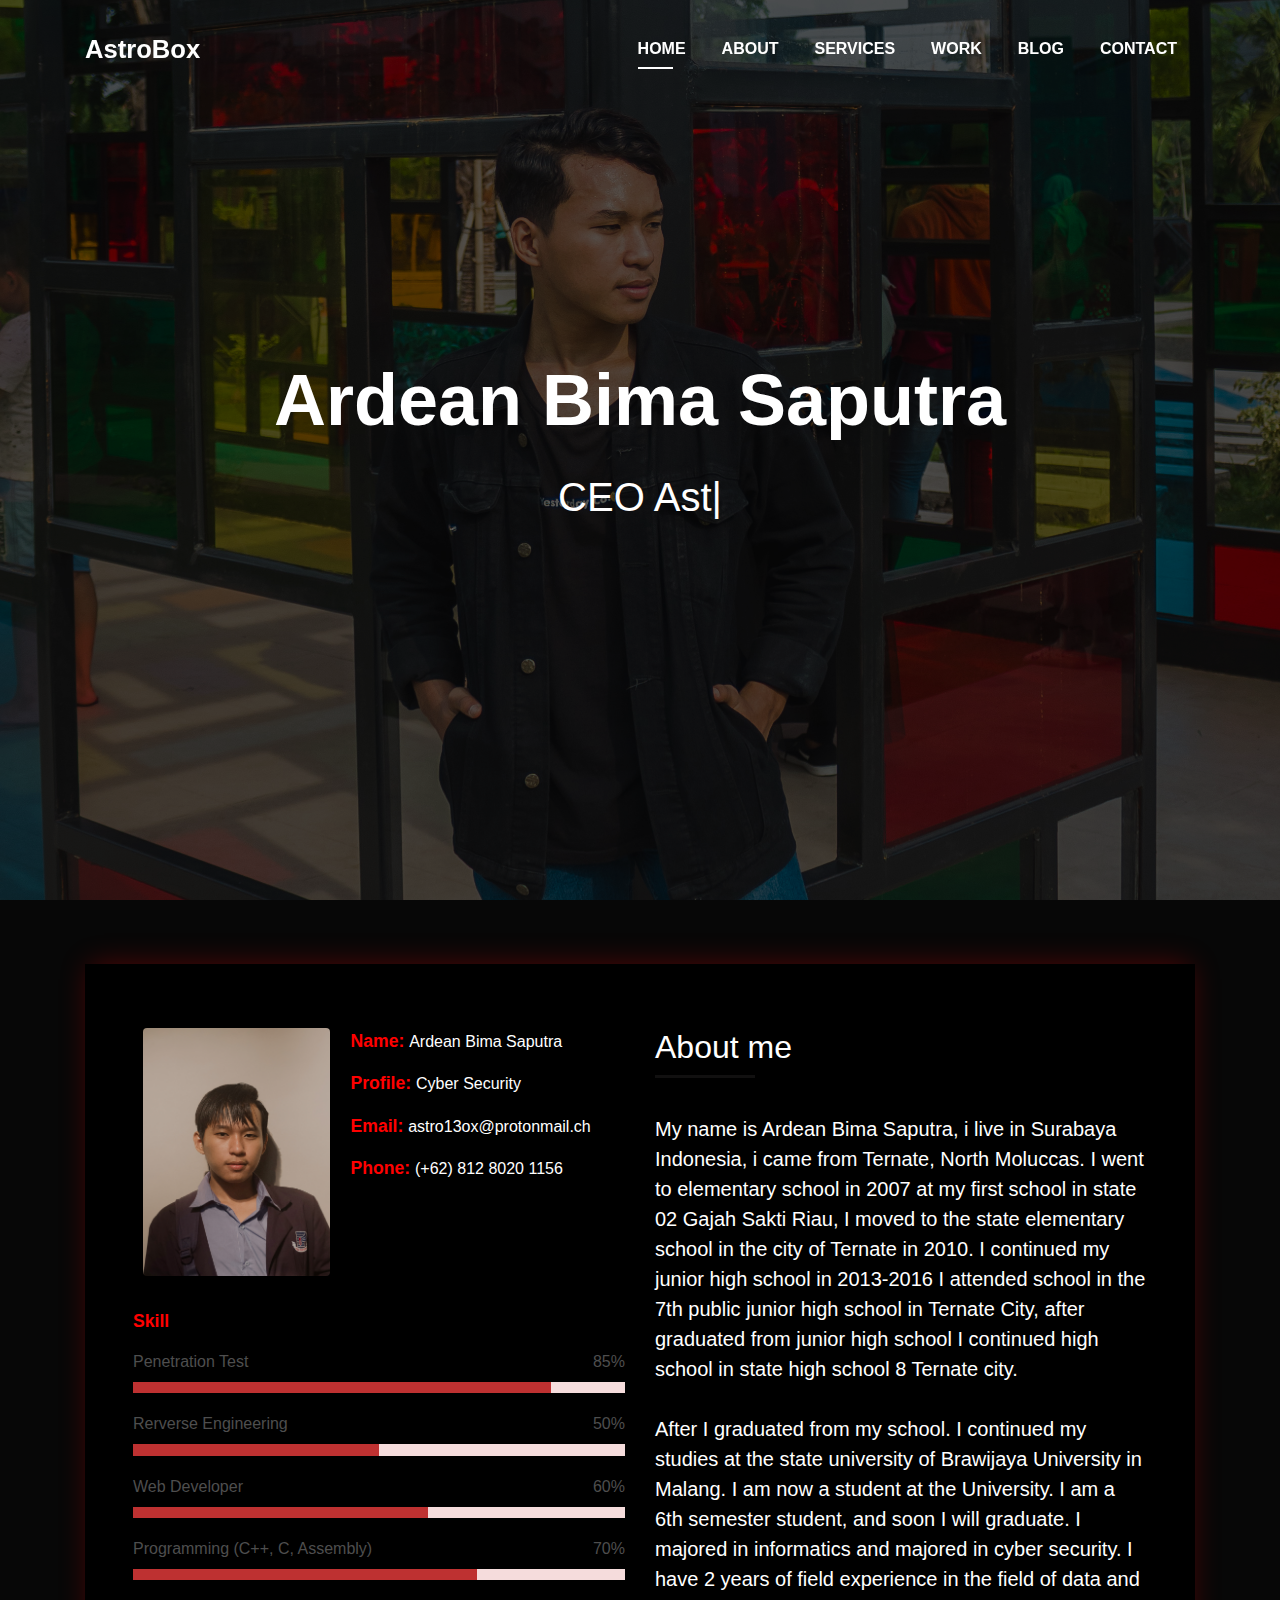
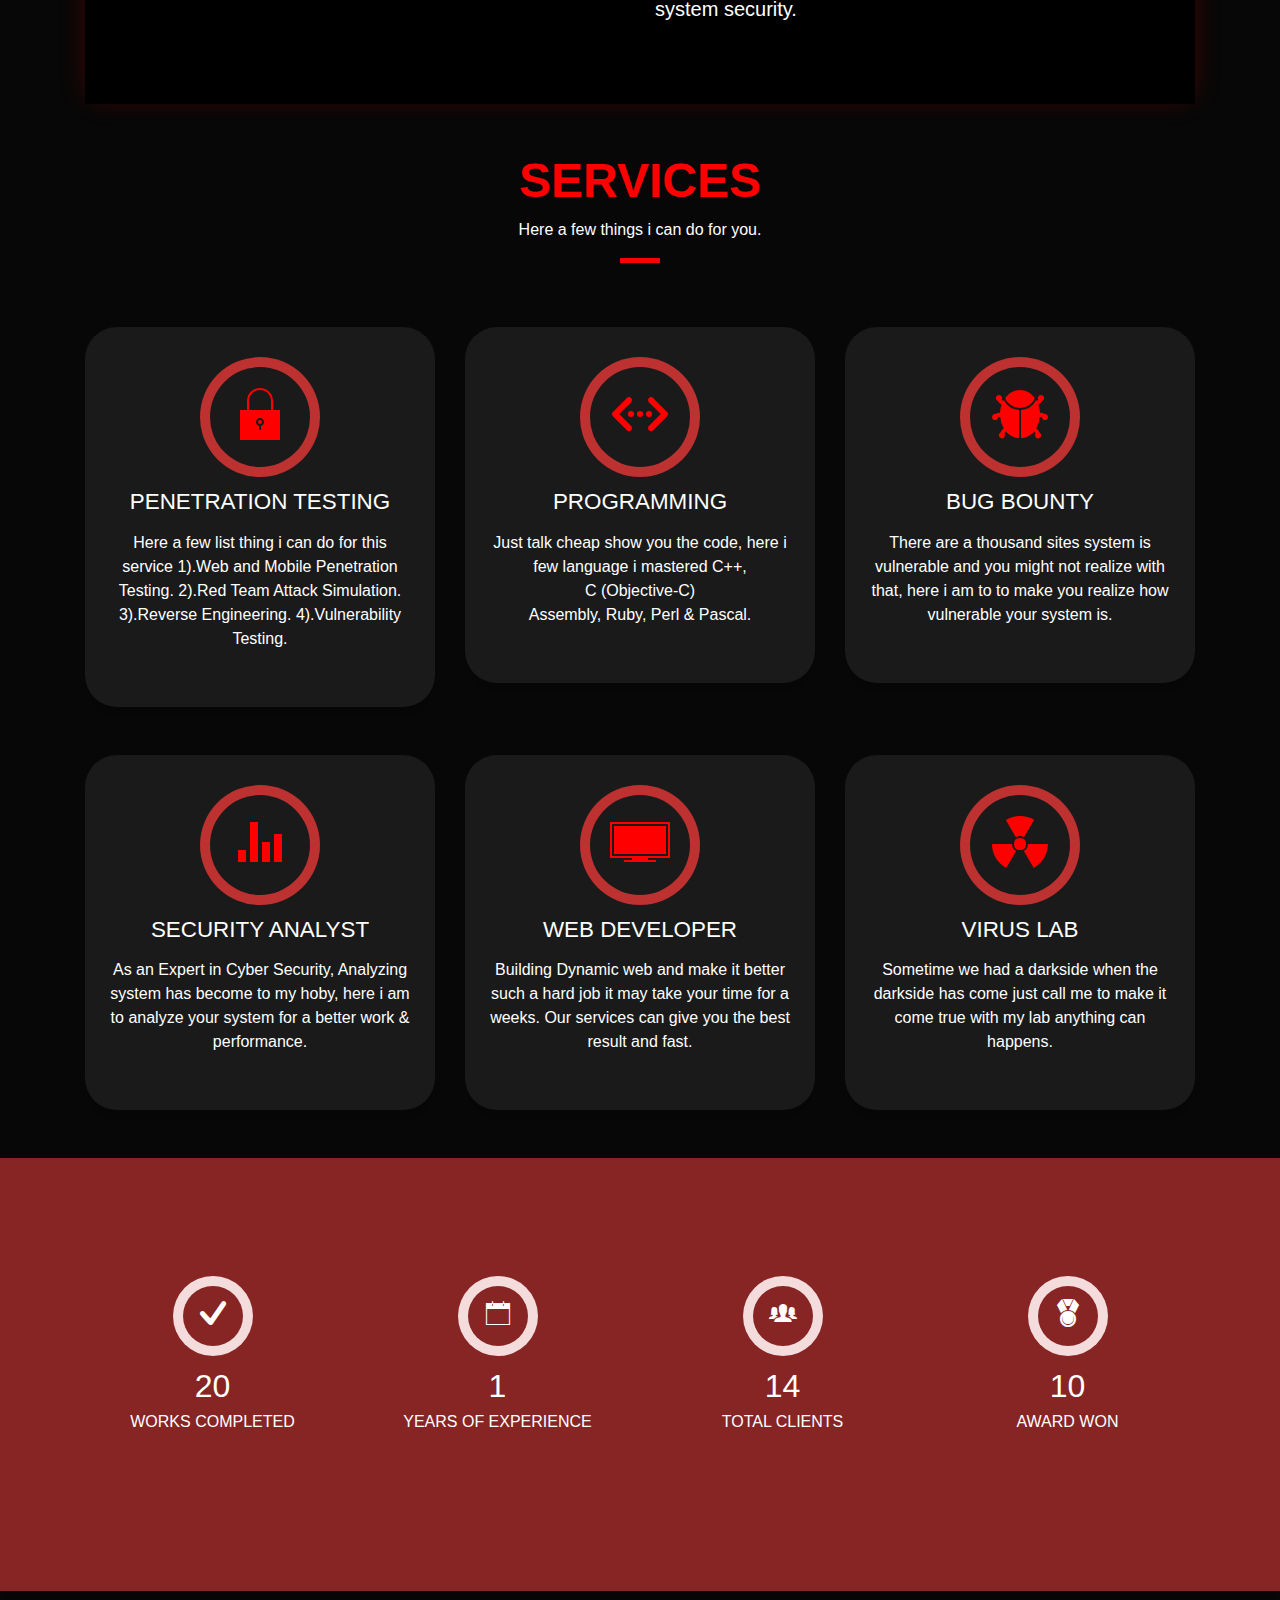
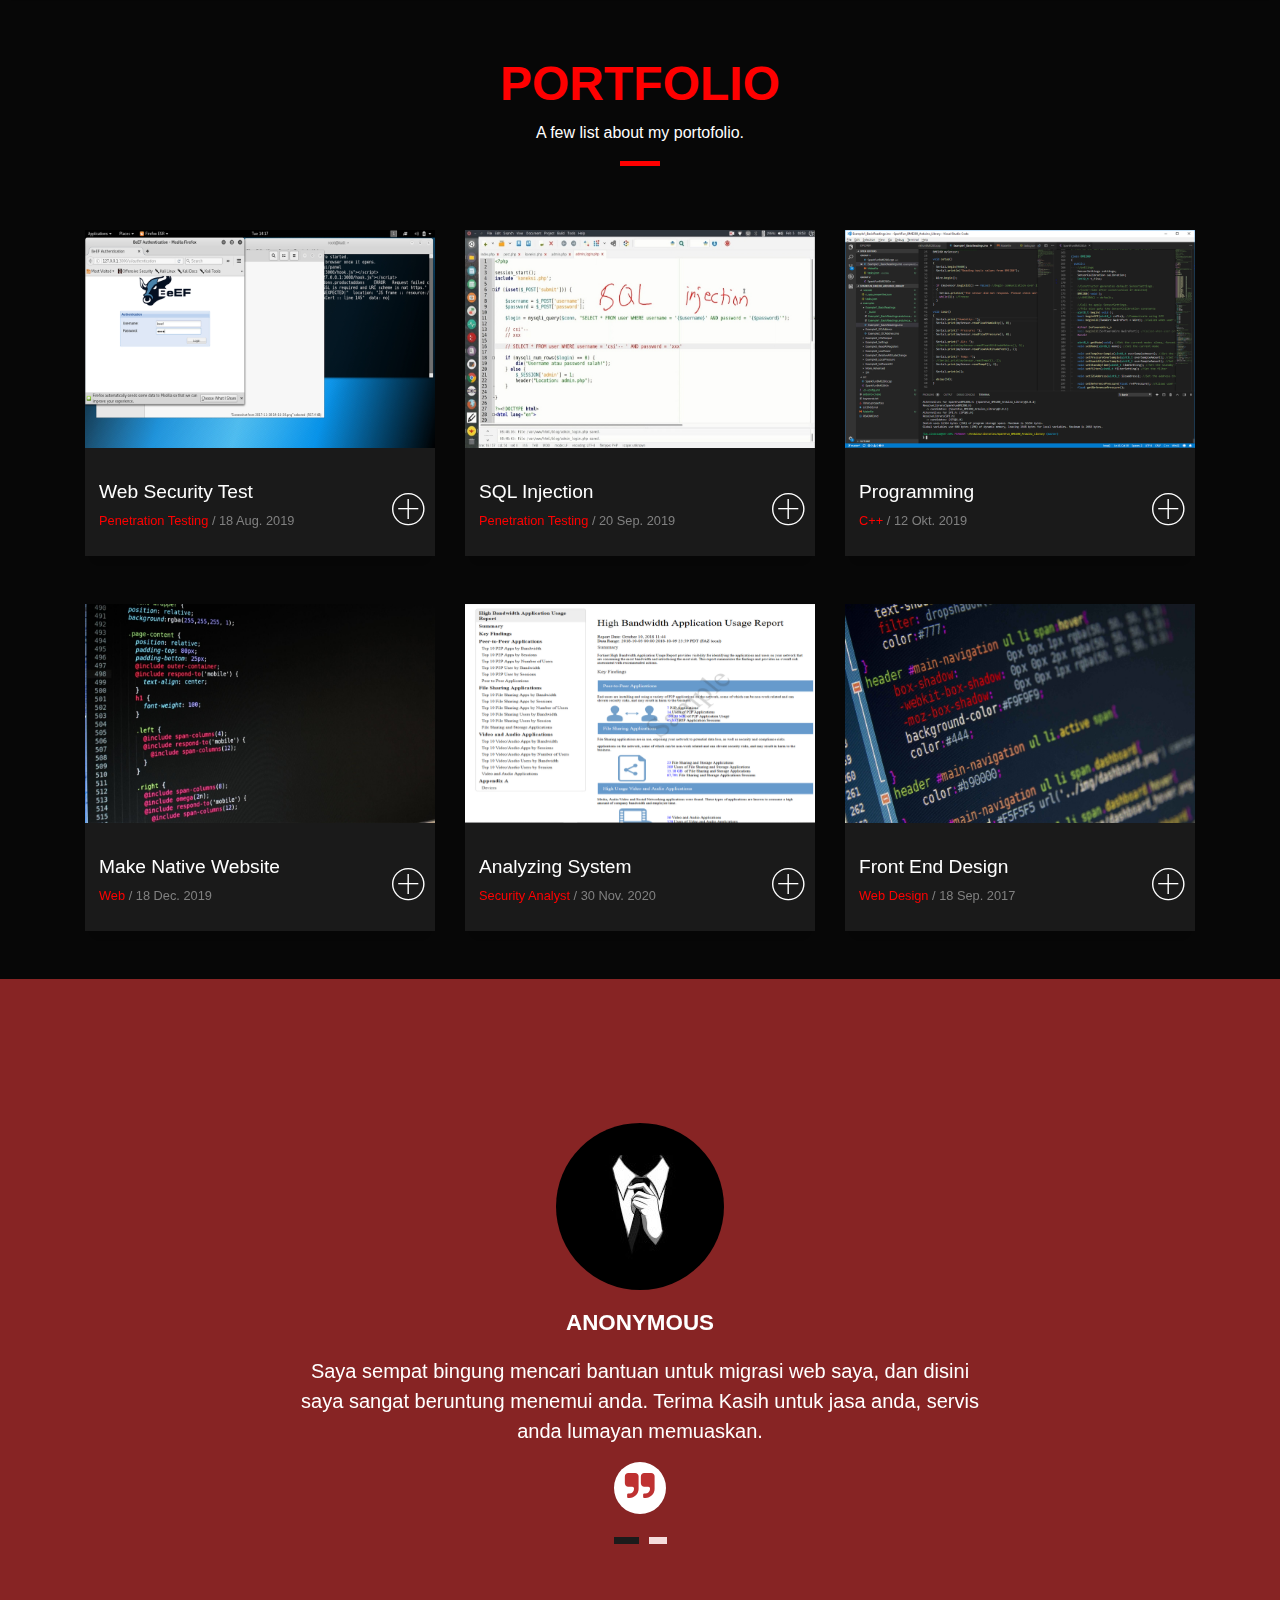
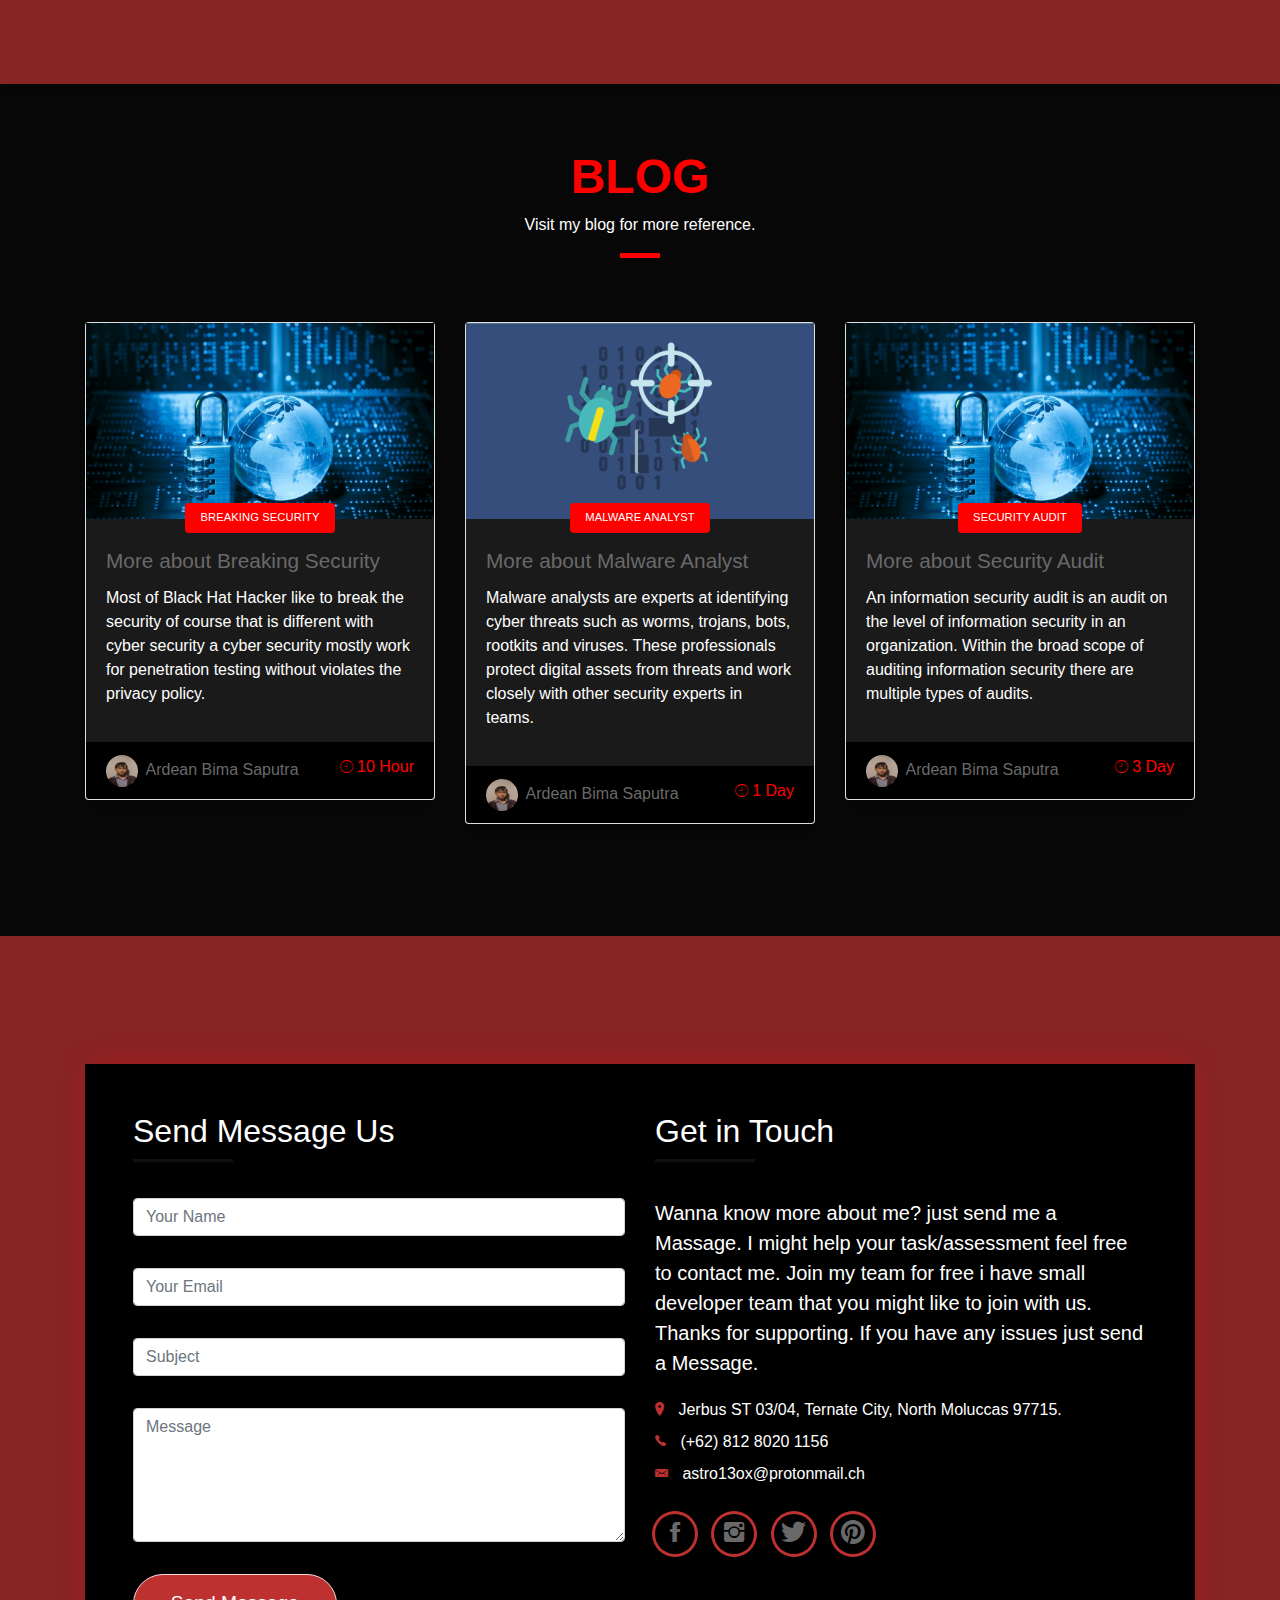
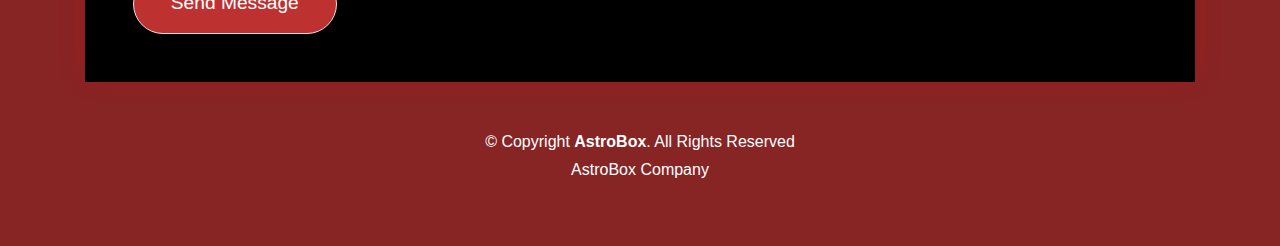
<file: portofolio/index.html>
<!--
THIS TEMPLATE MADE BY ARDEAN BIMA SAPUTRA (BIMBOX)

ATTENTION DON'T FORGET TO SUBSCRIBE MY YOUTUBE CHANNEL : BIMBOX_IT

https://www.youtube.com/channel/UC1Hu0kEfFYR1075s6WPr91w?view_as=subscriber

HAVE A QUESTION? JUST CALL ME YOU HAVE MY NUMBER ON THIS TEMPLATE -->
<!DOCTYPE html>
<html lang="en">
<head>
  <meta charset="utf-8">
  <title>About Ardean</title>
  <meta content="width=device-width, initial-scale=1.0" name="viewport">
  <meta content="" name="keywords">
  <meta content="" name="description">

  <!-- Untuk menampilkan ikon -->
  <link href="img/abs.ico" rel="icon">
  <link href="img/abs.ico" rel="apple-touch-icon">

  <!-- Bootstrap CSS File -->
  <link href="lib/bootstrap/css/bootstrap.min.css" rel="stylesheet">

  <!-- Libraries CSS Files -->
  <link href="lib/font-awesome/css/font-awesome.min.css" rel="stylesheet">
  <link href="lib/animate/animate.min.css" rel="stylesheet">
  <link href="lib/ionicons/css/ionicons.min.css" rel="stylesheet">
  <link href="lib/owlcarousel/assets/owl.carousel.min.css" rel="stylesheet">
  <link href="lib/lightbox/css/lightbox.min.css" rel="stylesheet">

  <!-- Main Stylesheet File -->
  <link href="css/style.css" rel="stylesheet">
</head>

<body id="page-top">

  <!--/ Navigasi Star-atas /-->
  <nav class="navbar navbar-b navbar-trans navbar-expand-md fixed-top" id="mainNav">
    <div class="container">
      <a class="navbar-brand js-scroll" href="#page-top">AstroBox</a>
      <button class="navbar-toggler collapsed" type="button" data-toggle="collapse" data-target="#navbarDefault"
        aria-controls="navbarDefault" aria-expanded="false" aria-label="Toggle navigation">
        <span></span>
        <span></span>
        <span></span>
      </button>
      <div class="navbar-collapse collapse justify-content-end" id="navbarDefault">
        <ul class="navbar-nav">
          <li class="nav-item">
            <a class="nav-link js-scroll active" href="#home">Home</a>
          </li>
          <li class="nav-item">
            <a class="nav-link js-scroll" href="#about">About</a>
          </li>
          <li class="nav-item">
            <a class="nav-link js-scroll" href="#service">Services</a>
          </li>
          <li class="nav-item">
            <a class="nav-link js-scroll" href="#work">Work</a>
          </li>
          <li class="nav-item">
            <a class="nav-link js-scroll" href="#blog">Blog</a>
          </li>
          <li class="nav-item">
            <a class="nav-link js-scroll" href="#contact">Contact</a>
          </li>
        </ul>
      </div>
    </div>
  </nav>
  <!--/ Akhir Panel-Navigasi /-->

  <!--/ Intro Star /-->
  <div id="home" class="intro route bg-image" style="background-image: url(img/bima.jpg)">
    <div class="overlay-itro"></div>
    <div class="intro-content display-table">
      <div class="table-cell">
        <div class="container">
          <h1 class="intro-title mb-4">Ardean Bima Saputra</h1>
          <p class="intro-subtitle"><span class="text-slider-items">CEO AstroBox,Cyber Security,Malware Analyst,Internet Security,IT Technician</span><strong class="text-slider"></strong></p>
        </div>
      </div>
    </div>
  </div>
  <!--/ Akhir Intro /-->

  <section id="about" class="about-mf sect-pt4 route">
    <div class="container">
      <div class="row">
        <div class="col-sm-12">
          <div class="box-shadow-full">
            <div class="row">
              <div class="col-md-6">
                <div class="row">
                  <div class="col-sm-6 col-md-5">
                    <div class="about-img">
                      <img src="img/profil.jpg" class="img-fluid rounded b-shadow-a" alt="">
                    </div>
                  </div>
                  <div class="col-sm-6 col-md-7">
                    <div class="about-info">
                      <p><span class="title-s">Name: </span> <span>Ardean Bima Saputra</span></p>
                      <p><span class="title-s">Profile: </span> <span>Cyber Security</span></p>
                      <p><span class="title-s">Email: </span> <span>astro13ox@protonmail.ch</span></p>
                      <p><span class="title-s">Phone: </span> <span>(+62) 812 8020 1156</span></p>
                    </div>
                  </div>
                </div>
                <div class="skill-mf">
                  <p class="title-s">Skill</p>
                  <span>Penetration Test</span> <span class="pull-right">85%</span>
                  <div class="progress">
                    <div class="progress-bar" role="progressbar" style="width: 85%;" aria-valuenow="85" aria-valuemin="0"
                      aria-valuemax="100"></div>
                  </div>
                  <span>Rerverse Engineering</span> <span class="pull-right">50%</span>
                  <div class="progress">
                    <div class="progress-bar" role="progressbar" style="width: 50%" aria-valuenow="50" aria-valuemin="0"
                      aria-valuemax="100"></div>
                  </div>
                  <span>Web Developer</span> <span class="pull-right">60%</span>
                  <div class="progress">
                    <div class="progress-bar" role="progressbar" style="width: 60%" aria-valuenow="60" aria-valuemin="0"
                      aria-valuemax="100"></div>
                  </div>
                  <span>Programming (C++, C, Assembly)</span> <span class="pull-right">70%</span>
                  <div class="progress">
                    <div class="progress-bar" role="progressbar" style="width: 70%" aria-valuenow="70" aria-valuemin="0"
                      aria-valuemax="100"></div>
                  </div>
                </div>
              </div>
              <div class="col-md-6">
                <div class="about-me pt-4 pt-md-0">
                  <div class="title-box-2">
                    <h5 class="title-left">
                      About me
                    </h5>
                  </div>
                  <p class="lead">
                    My name is Ardean Bima Saputra, i live in Surabaya Indonesia, i came from Ternate, North Moluccas. I went to elementary school in 2007 at my first school in state 02 Gajah Sakti Riau, I moved to the state elementary school in the city of Ternate in 2010. I continued my junior high school in 2013-2016 I attended school in the 7th public junior high school in Ternate City, after graduated from junior high school I continued high school in state high school 8 Ternate city. <br> <br>

                    After I graduated from my school. I continued my studies at the state university of Brawijaya University in Malang. I am now a student at the University. I am a 6th semester student, and soon I will graduate. I majored in informatics and majored in cyber security. I have 2 years of field experience in the field of data and system security. 
                  </p>
                </div>
              </div>
            </div>
          </div>
        </div>
      </div>
    </div>
  </section>

  <!--/ Servis /-->
  <section id="service" class="services-mf route">
    <div class="container">
      <div class="row">
        <div class="col-sm-12">
          <div class="title-box text-center">
            <h3 class="title-a">
              Services
            </h3>
            <p class="subtitle-a">
              Here a few things i can do for you.
            </p>
            <div class="line-mf"></div>
          </div>
        </div>
      </div>
      <div class="row">
        <div class="col-md-4">
          <div class="service-box">
            <div class="service-ico">
              <span class="ico-circle"><i class="ion-ios-locked"></i></span>
            </div>
            <div class="service-content">
              <h2 class="s-title">Penetration Testing</h2>
              <p class="s-description text-center">
                Here a few list thing i can do for this service 1).Web and Mobile Penetration Testing. 2).Red Team Attack Simulation. 3).Reverse Engineering. 4).Vulnerability Testing.
              </p>
            </div>
          </div>
        </div>
        <div class="col-md-4">
          <div class="service-box">
            <div class="service-ico">
              <span class="ico-circle"><i class="ion-code-working"></i></span>
            </div>
            <div class="service-content">
              <h2 class="s-title">Programming </h2>
              <p class="s-description text-center">
                Just talk cheap show you the code, here i few language i mastered C++, <br>
                 C (Objective-C)<br>
                 Assembly, Ruby, Perl & Pascal. 
              </p>
            </div>
          </div>
        </div>
        <div class="col-md-4">
          <div class="service-box">
            <div class="service-ico">
              <span class="ico-circle"><i class="ion-bug"></i></span>
            </div>
            <div class="service-content">
              <h2 class="s-title">Bug Bounty</h2>
              <p class="s-description text-center">
               There are a thousand sites system is vulnerable and you might not realize with that, here i am to to make you realize how vulnerable your system is. 
              </p>
            </div>
          </div>
        </div>
        <div class="col-md-4">
          <div class="service-box">
            <div class="service-ico">
              <span class="ico-circle"><i class="ion-stats-bars"></i></span>
            </div>
            <div class="service-content">
              <h2 class="s-title">Security Analyst</h2>
              <p class="s-description text-center">
              As an Expert in Cyber Security, Analyzing system has become to my hoby, here i am to analyze your system for a better work & performance. 
              </p>
            </div>
          </div>
        </div>
        <div class="col-md-4">
          <div class="service-box">
            <div class="service-ico">
              <span class="ico-circle"><i class="ion-ios-monitor"></i></span>
            </div>
            <div class="service-content">
              <h2 class="s-title">Web Developer</h2>
              <p class="s-description text-center">
               Building Dynamic web and make it better such a hard job it may take your time for a weeks. Our services can give you the best result and fast.
              </p>
            </div>
          </div>
        </div>
        <div class="col-md-4">
          <div class="service-box">
            <div class="service-ico">
              <span class="ico-circle"><i class="ion-nuclear"></i></span>
            </div>
            <div class="service-content">
              <h2 class="s-title">Virus Lab</h2>
              <p class="s-description text-center">
                Sometime we had a darkside when the darkside has come just call me to make it come true with my lab anything can happens.
              </p>
            </div>
          </div>
        </div>
      </div>
    </div>
  </section>
  <!--/ Servis Akhir /-->

  <div class="section-counter paralax-mf bg-image" style="background-image: url(img/cyber.jpg)">
    <div class="overlay-mf"></div>
    <div class="container">
      <div class="row">
        <div class="col-sm-3 col-lg-3">
          <div class="counter-box">
            <div class="counter-ico">
              <span class="ico-circle"><i class="ion-checkmark-round"></i></span>
            </div>
            <div class="counter-num">
              <p class="counter">20</p>
              <span class="counter-text">WORKS COMPLETED</span>
            </div>
          </div>
        </div>
        <div class="col-sm-3 col-lg-3">
          <div class="counter-box pt-4 pt-md-0">
            <div class="counter-ico">
              <span class="ico-circle"><i class="ion-ios-calendar-outline"></i></span>
            </div>
            <div class="counter-num">
              <p class="counter">1</p>
              <span class="counter-text">YEARS OF EXPERIENCE</span>
            </div>
          </div>
        </div>
        <div class="col-sm-3 col-lg-3">
          <div class="counter-box pt-4 pt-md-0">
            <div class="counter-ico">
              <span class="ico-circle"><i class="ion-ios-people"></i></span>
            </div>
            <div class="counter-num">
              <p class="counter">14</p>
              <span class="counter-text">TOTAL CLIENTS</span>
            </div>
          </div>
        </div>
        <div class="col-sm-3 col-lg-3">
          <div class="counter-box pt-4 pt-md-0">
            <div class="counter-ico">
              <span class="ico-circle"><i class="ion-ribbon-a"></i></span>
            </div>
            <div class="counter-num">
              <p class="counter">10</p>
              <span class="counter-text">AWARD WON</span>
            </div>
          </div>
        </div>
      </div>
    </div>
  </div>

  <!--/ Portfolio /-->
  <section id="work" class="portfolio-mf sect-pt4 route">
    <div class="container">
      <div class="row">
        <div class="col-sm-12">
          <div class="title-box text-center">
            <h3 class="title-a">
              Portfolio
            </h3>
            <p class="subtitle-a">
             A few list about my portofolio.
            </p>
            <div class="line-mf"></div>
          </div>
        </div>
      </div>
      <div class="row">
        <div class="col-md-4">
          <div class="work-box">
            <a href="img/pentesting.jpg" data-lightbox="gallery-mf">
              <div class="work-img">
                <img src="img/pentesting.jpg" alt="" class="img-fluid">
              </div>
              <div class="work-content">
                <div class="row">
                  <div class="col-sm-8">
                    <h2 class="w-title">Web Security Test</h2>
                    <div class="w-more">
                      <span class="w-ctegory">Penetration Testing</span> / <span class="w-date">18 Aug. 2019</span>
                    </div>
                  </div>
                  <div class="col-sm-4">
                    <div class="w-like">
                      <span class="ion-ios-plus-outline"></span>
                    </div>
                  </div>
                </div>
              </div>
            </a>
          </div>
        </div>
        <div class="col-md-4">
          <div class="work-box">
            <a href="img/pentesting2.jpg" data-lightbox="gallery-mf">
              <div class="work-img">
                <img src="img/pentesting2.jpg" alt="" class="img-fluid">
              </div>
              <div class="work-content">
                <div class="row">
                  <div class="col-sm-8">
                    <h2 class="w-title">SQL Injection</h2>
                    <div class="w-more">
                      <span class="w-ctegory">Penetration Testing</span> / <span class="w-date">20 Sep. 2019</span>
                    </div>
                  </div>
                  <div class="col-sm-4">
                    <div class="w-like">
                      <span class="ion-ios-plus-outline"></span>
                    </div>
                  </div>
                </div>
              </div>
            </a>
          </div>
        </div>
        <div class="col-md-4">
          <div class="work-box">
            <a href="img/cpp.jpg" data-lightbox="gallery-mf">
              <div class="work-img">
                <img src="img/cpp.jpg" alt="" class="img-fluid">
              </div>
              <div class="work-content">
                <div class="row">
                  <div class="col-sm-8">
                    <h2 class="w-title">Programming</h2>
                    <div class="w-more">
                      <span class="w-ctegory">C++</span> / <span class="w-date">12 Okt. 2019</span>
                    </div>
                  </div>
                  <div class="col-sm-4">
                    <div class="w-like">
                      <span class="ion-ios-plus-outline"></span>
                    </div>
                  </div>
                </div>
              </div>
            </a>
          </div>
        </div>
        <div class="col-md-4">
          <div class="work-box">
            <a href="img/web.jpg" data-lightbox="gallery-mf">
              <div class="work-img">
                <img src="img/web.jpg" alt="" class="img-fluid">
              </div>
              <div class="work-content">
                <div class="row">
                  <div class="col-sm-8">
                    <h2 class="w-title">Make Native Website</h2>
                    <div class="w-more">
                      <span class="w-ctegory">Web</span> / <span class="w-date">18 Dec. 2019</span>
                    </div>
                  </div>
                  <div class="col-sm-4">
                    <div class="w-like">
                      <span class="ion-ios-plus-outline"></span>
                    </div>
                  </div>
                </div>
              </div>
            </a>
          </div>
        </div>
        <div class="col-md-4">
          <div class="work-box">
            <a href="img/analyst.jpg" data-lightbox="gallery-mf">
              <div class="work-img">
                <img src="img/analyst.jpg" alt="" class="img-fluid">
              </div>
              <div class="work-content">
                <div class="row">
                  <div class="col-sm-8">
                    <h2 class="w-title">Analyzing System</h2>
                    <div class="w-more">
                      <span class="w-ctegory">Security Analyst</span> / <span class="w-date">30 Nov. 2020</span>
                    </div>
                  </div>
                  <div class="col-sm-4">
                    <div class="w-like">
                      <span class="ion-ios-plus-outline"></span>
                    </div>
                  </div>
                </div>
              </div>
            </a>
          </div>
        </div>
        <div class="col-md-4">
          <div class="work-box">
            <a href="img/design.jpg" data-lightbox="gallery-mf">
              <div class="work-img">
                <img src="img/design.jpg" alt="" class="img-fluid">
              </div>
              <div class="work-content">
                <div class="row">
                  <div class="col-sm-8">
                    <h2 class="w-title">Front End Design</h2>
                    <div class="w-more">
                      <span class="w-ctegory">Web Design</span> / <span class="w-date">18 Sep. 2017</span>
                    </div>
                  </div>
                  <div class="col-sm-4">
                    <div class="w-like">
                      <span class="ion-ios-plus-outline"></span>
                    </div>
                  </div>
                </div>
              </div>
            </a>
          </div>
        </div>
        
      </div>
    </div>
  </section>
  <!--/ Akhir Portfolio  /-->

  <!--/  Testimonials  /-->
  <div class="testimonials paralax-mf bg-image" style="background-image: url(img/testi.jpg)">
    <div class="overlay-mf"></div>
    <div class="container">
      <div class="row">
        <div class="col-md-12">
          <div id="testimonial-mf" class="owl-carousel owl-theme">
            <div class="testimonial-box">
              <div class="author-test">
                <img src="img/anonymous.jpg" alt="" class="rounded-circle b-shadow-a">
                <span class="author">Anonymous</span>
              </div>
              <div class="content-test">
                <p class="description lead">
                  Saya sempat bingung mencari bantuan untuk migrasi web saya, dan disini saya sangat beruntung menemui anda. Terima Kasih untuk jasa anda, servis anda lumayan memuaskan. 
                </p>
                <span class="comit"><i class="fa fa-quote-right"></i></span>
              </div>
            </div>
            <div class="testimonial-box">
              <div class="author-test">
                <img src="img/anonymous.jpg" alt="" class="rounded-circle b-shadow-a">
                <span class="author">Anonymous</span>
              </div>
              <div class="content-test">
                <p class="description lead">
                  Servis yang cukup memuaskan. Anda sangat menguasai bindang anda dengan saya yg masih awam anda dapat mementori saya dengan baik. Terima Kasih atas jasanya... 
                </p>
                <span class="comit"><i class="fa fa-quote-right"></i></span>
              </div>
            </div>
          </div>
        </div>
      </div>
    </div>
  </div>
 <!-- / Akhir Testimoni / -->


  <!--/ Blog /-->
  <section id="blog" class="blog-mf sect-pt4 route">
    <div class="container">
      <div class="row">
        <div class="col-sm-12">
          <div class="title-box text-center">
            <h3 class="title-a">
              Blog
            </h3>
            <p class="subtitle-a">
              Visit my blog for more reference.
            </p>
            <div class="line-mf"></div>
          </div>
        </div>
      </div>
      <div class="row">
        <div class="col-md-4">
          <div class="card card-blog">
            <div class="card-img">
              <a href="blog.html"><img src="img/security.jpg" alt="" class="img-fluid"></a>
            </div>
            <div class="card-body">
              <div class="card-category-box">
                <div class="card-category">
                  <h6 class="category">Breaking Security</h6>
                </div>
              </div>
              <h3 class="card-title"><a href="blog.html">More about Breaking Security</a></h3>
              <p class="card-description">
                Most of Black Hat Hacker like to break the security of course that is different with cyber security a cyber security mostly work for penetration testing without violates the privacy policy. 
              </p>
            </div>
            <div class="card-footer">
              <div class="post-author">
                <a href="#">
                  <img src="img/profil.jpg" alt="" class="avatar rounded-circle">
                  <span class="author">Ardean Bima Saputra</span>
                </a>
              </div>
              <div class="post-date">
                <span class="ion-ios-clock-outline"></span> 10 Hour
              </div>
            </div>
          </div>
        </div>
        <div class="col-md-4">
          <div class="card card-blog">
            <div class="card-img">
              <a href="blog.html"><img src="img/malware.jpg" alt="" class="img-fluid"></a>
            </div>
            <div class="card-body">
              <div class="card-category-box">
                <div class="card-category">
                  <h6 class="category">Malware Analyst</h6>
                </div>
              </div>
              <h3 class="card-title"><a href="blog-single.html">More about Malware Analyst</a></h3>
              <p class="card-description">
                Malware analysts are experts at identifying cyber threats such as worms, trojans, bots, rootkits and viruses. These professionals protect digital assets from threats and work closely with other security experts in teams. 
              </p>
            </div>
            <div class="card-footer">
              <div class="post-author">
                <a href="#">
                  <img src="img/profil.jpg" alt="" class="avatar rounded-circle">
                  <span class="author">Ardean Bima Saputra</span>
                </a>
              </div>
              <div class="post-date">
                <span class="ion-ios-clock-outline"></span> 1 Day
              </div>
            </div>
          </div>
        </div>
        <div class="col-md-4">
          <div class="card card-blog">
            <div class="card-img">
              <a href="blog.html"><img src="img/audit.jpg" alt="" class="img-fluid"></a>
            </div>
            <div class="card-body">
              <div class="card-category-box">
                <div class="card-category">
                  <h6 class="category">Security Audit</h6>
                </div>
              </div>
              <h3 class="card-title"><a href="blog.html">More about Security Audit</a></h3>
              <p class="card-description">
                An information security audit is an audit on the level of information security in an organization. Within the broad scope of auditing information security there are multiple types of audits.
              </p>
            </div>
            <div class="card-footer">
              <div class="post-author">
                <a href="#">
                  <img src="img/profil.jpg" alt="" class="avatar rounded-circle">
                  <span class="author">Ardean Bima Saputra</span>
                </a>
              </div>
              <div class="post-date">
                <span class="ion-ios-clock-outline"></span> 3 Day
              </div>
            </div>
          </div>
        </div>
      </div>
    </div>
  </section>
  <!--/ Akhir Blog  /-->

  <!--/ Kontak-Footer /-->
  <section class="paralax-mf footer-paralax bg-image sect-mt4 route" style="background-image: url(img/footer.jpg)">
    <div class="overlay-mf"></div>
    <div class="container">
      <div class="row">
        <div class="col-sm-12">
          <div class="contact-mf">
            <div id="contact" class="box-shadow-full">
              <div class="row">
                <div class="col-md-6">
                  <div class="title-box-2">
                    <h5 class="title-left">
                      Send Message Us
                    </h5>
                  </div>
                  <div>
                      <form action="" method="post" role="form" class="contactForm">
                      <div id="sendmessage">Your message has been sent. Thank you!</div>
                      <div id="errormessage"></div>
                      <div class="row">
                        <div class="col-md-12 mb-3">
                          <div class="form-group">
                            <input type="text" name="name" class="form-control" id="name" placeholder="Your Name" data-rule="minlen:4" data-msg="Please enter at least 4 chars" />
                            <div class="validation"></div>
                          </div>
                        </div>
                        <div class="col-md-12 mb-3">
                          <div class="form-group">
                            <input type="email" class="form-control" name="email" id="email" placeholder="Your Email" data-rule="email" data-msg="Please enter a valid email" />
                            <div class="validation"></div>
                          </div>
                        </div>
                        <div class="col-md-12 mb-3">
                            <div class="form-group">
                              <input type="text" class="form-control" name="subject" id="subject" placeholder="Subject" data-rule="minlen:4" data-msg="Please enter at least 8 chars of subject" />
                              <div class="validation"></div>
                            </div>
                        </div>
                        <div class="col-md-12 mb-3">
                          <div class="form-group">
                            <textarea class="form-control" name="message" rows="5" data-rule="required" data-msg="Please write something for us" placeholder="Message"></textarea>
                            <div class="validation"></div>
                          </div>
                        </div>
                        <div class="col-md-12">
                          <button type="submit" class="button button-a button-big button-rouded">Send Message</button>
                        </div>
                      </div>
                    </form>
                  </div>
                </div>
                <div class="col-md-6">
                  <div class="title-box-2 pt-4 pt-md-0">
                    <h5 class="title-left">
                      Get in Touch
                    </h5>
                  </div>
                  <div class="more-info">
                    <p class="lead">
                      Wanna know more about me? just send me a Massage. I might help your task/assessment feel free to contact me. Join my team for free i have small developer team that you might like to join with us. Thanks for supporting. If you have any issues just send a Message.  
                    </p>
                    <ul class="list-ico">
                      <li><span class="ion-ios-location"></span> Jerbus ST 03/04, Ternate City, North Moluccas 97715.</li>
                      <li><span class="ion-ios-telephone"></span> (+62) 812 8020 1156</li>
                      <li><span class="ion-email"></span> astro13ox@protonmail.ch</li>
                    </ul>
                  </div>
                  <div class="socials">
                    <ul>
                      <li><a href=""><span class="ico-circle"><i class="ion-social-facebook"></i></span></a></li>
                      <li><a href=""><span class="ico-circle"><i class="ion-social-instagram"></i></span></a></li>
                      <li><a href=""><span class="ico-circle"><i class="ion-social-twitter"></i></span></a></li>
                      <li><a href=""><span class="ico-circle"><i class="ion-social-pinterest"></i></span></a></li>
                    </ul>
                  </div>
                </div>
              </div>
            </div>
          </div>
        </div>
      </div>
    </div>
    <footer>
      <div class="container">
        <div class="row">
          <div class="col-sm-12">
            <div class="copyright-box">
              <p class="copyright">&copy; Copyright <strong>AstroBox</strong>. All Rights Reserved</p>
              <div class="credits">
               AstroBox Company
              </div>
            </div>
          </div>
        </div>
      </div>
    </footer>
  </section>
  <!-- Akhir Footer Kontak -->

  <a href="#" class="back-to-top"><i class="fa fa-chevron-up"></i></a>
  <div id="preloader"></div>

  <script src="lib/jquery/jquery.min.js"></script>
  <script src="lib/jquery/jquery-migrate.min.js"></script>
  <script src="lib/popper/popper.min.js"></script>
  <script src="lib/bootstrap/js/bootstrap.min.js"></script>
  <script src="lib/easing/easing.min.js"></script>
  <script src="lib/counterup/jquery.waypoints.min.js"></script>
  <script src="lib/counterup/jquery.counterup.js"></script>
  <script src="lib/owlcarousel/owl.carousel.min.js"></script>
  <script src="lib/lightbox/js/lightbox.min.js"></script>
  <script src="lib/typed/typed.min.js"></script>

  <script src="contactform/contactform.js"></script>

  <script src="js/main.js"></script>

</body>
</html>
</file>
<file: portofolio/css/style.css>
body {
  background-color: #070707;
  color: white;
}

h1,
h2,
h3,
h4,
h5,
h6 {
  color: white ;
}

a {
  color: dimgrey;
  transition: all 0.5s ease-in-out;
}

a:hover {
  color: #be3131;
  text-decoration: none;
  transition: all 0.5s ease-in-out;
}

.p-r {
  position: relative;
}

.color-a {
  color: white;
}

.color-d {
  color: white;
}

.color-text-a {
  color: white;
}

.box-shadow,
.paralax-mf,
.service-box,
.work-box,
.card-blog {
  box-shadow: 0 13px 8px -10px rgba(0, 0, 0, 0.1);
}

.box-shadow-a,
.button:hover {
  box-shadow: 0 0 0 4px #f5dcdc;
}

.display-5 {
  font-size: 2.5rem;
  font-weight: 300;
  line-height: 1.1;
}

.display-6 {
  font-size: 2rem;
  font-weight: 300;
  line-height: 1.1;
}

.avatar {
  width: 32px;
  height: 32px;
  margin-right: 4px;
  overflow: hidden;
}

.bg-image {
  background-repeat: no-repeat;
  background-attachment: fixed;
  background-size: cover;
  background-position: center center;
}

.overlay-mf {
  background-color: #be3131;
}

.overlay-mf {
  position: absolute;
  top: 0;
  left: 0px;
  padding: 0;
  height: 100%;
  width: 100%;
  opacity: .7;
}

.paralax-mf {
  position: relative;
  padding: 8rem 0;
}

.display-table {
  width: 100%;
  height: 100%;
  display: table;
}

.table-cell {
  display: table-cell;
  vertical-align: middle;
}

/*--/ Sections /--*/

.sect-4 {
  padding: 4rem 0;
}

.sect-pt4 {
  padding-top: 4rem;
}

.sect-mt4 {
  margin-top: 4rem;
}

/*--/ Title s /--*/

.title-s {
  font-weight: 600;
  color: red;
  font-size: 1.1rem;
}

/*--/ Title A /--*/

.title-box {
  margin-bottom: 4rem;
}

.title-a {
  font-size: 3rem;
  font-weight: bold;
  text-transform: uppercase;
  color: red;
}

.subtitle-a {
  color: white;
}

.line-mf {
  width: 40px;
  height: 5px;
  background-color: red;
  margin: 0 auto;
}

/*--/ Title Left /--*/

.title-box-2 {
  margin-bottom: 3rem;
}

.title-left {
  font-size: 2rem;
  position: relative;
}

.title-left:before {
  content: '';
  position: absolute;
  height: 3px;
  background-color: #111010;
  width: 100px;
  bottom: -12px;
}

/*------/ Box /------*/

.box-pl2 {
  padding-left: 2rem;
}

.box-shadow-full {
  padding: 3rem 1.25rem;
  position: relative;
  background-color: black;
  margin-bottom: 3rem;
  z-index: 2;
  box-shadow: 0px -4px 28px -5px rgba(255,0,0,0.3);
}

/*------/ Socials /------*/

.socials {
  padding: 1.5rem 0;
}

.socials ul li {
  display: inline-block;
}

.socials .ico-circle {
  height: 40px;
  width: 40px;
  font-size: 1.7rem;
  border-radius: 50%;
  line-height: 1.4;
  margin: 0 15px 0 0;
  box-shadow: 0 0 0 3px #be3131;
  transition: all 500ms ease;
}

.socials .ico-circle:hover {
  background-color: #be3131;
  color: #fff;
  box-shadow: 0 0 0 3px #f5dcdc;
  transition: all 500ms ease;
}

/*------/ Ul resect /------*/

.ul-resect,
.socials ul,
.list-ico,
.blog-wrapper .post-meta ul,
.box-comments .list-comments,
.widget-sidebar .list-sidebar,
.widget-tags ul {
  list-style: none;
  padding-left: 0;
  margin-bottom: 0;
}

.list-ico {
  line-height: 2;
}

.list-ico span {
  color: #be3131;
  margin-right: 10px;
}

/*------/ Ico Circle /------*/

.ico-circle {
  height: 100px;
  width: 100px;
  font-size: 2rem;
  border-radius: 50%;
  line-height: 1.55;
  margin: 0 auto;
  text-align: center;
  box-shadow: 0 0 0 10px #be3131;
  display: block;
}

/*------/ Owl Carousel /------*/

.owl-theme .owl-dots {
  text-align: center;
  margin-top: 18px;
}

.owl-theme .owl-dots .owl-dot {
  display: inline-block;
}

.owl-theme .owl-dots .owl-dot span {
  width: 18px;
  height: 7px;
  margin: 5px 5px;
  background: #f5dcdc;
  border: 0px solid #f5dcdc;
  display: block;
  transition: all 0.6s ease-in-out;
  cursor: pointer;
}

.owl-theme .owl-dots .owl-dot:hover span {
  background-color: #f5dcdc;
}

.owl-theme .owl-dots .owl-dot.active span {
  background-color: #1B1B1B;
  width: 25px;
}

/*--/ Scrolltop s /--*/

.scrolltop-mf {
  position: relative;
  display: none;
}

.scrolltop-mf span {
  z-index: 999;
  position: fixed;
  width: 42px;
  height: 42px;
  background-color: #be3131;
  opacity: .7;
  font-size: 1.6rem;
  line-height: 1.5;
  text-align: center;
  color: #fff;
  top: auto;
  left: auto;
  right: 30px;
  bottom: 50px;
  cursor: pointer;
  border-radius: 50%;
}

/* Back to top button */

.back-to-top {
  position: fixed;
  display: none;
  background: #be3131;
  color: #fff;
  width: 44px;
  height: 44px;
  text-align: center;
  line-height: 1;
  font-size: 16px;
  border-radius: 50%;
  right: 15px;
  bottom: 15px;
  transition: background 0.5s;
  z-index: 11;
}

.back-to-top i {
  padding-top: 12px;
  color: #fff;
}

/* Prelaoder */

#preloader {
  position: fixed;
  top: 0;
  left: 0;
  right: 0;
  bottom: 0;
  z-index: 9999;
  overflow: hidden;
  background: #fff;
}

#preloader:before {
  content: "";
  position: fixed;
  top: calc(50% - 30px);
  left: calc(50% - 30px);
  border: 6px solid #f2f2f2;
  border-top: 6px solid #be3131;
  border-radius: 50%;
  width: 60px;
  height: 60px;
  -webkit-animation: animate-preloader 1s linear infinite;
  animation: animate-preloader 1s linear infinite;
}

@-webkit-keyframes animate-preloader {
  0% {
    -webkit-transform: rotate(0deg);
    transform: rotate(0deg);
  }

  100% {
    -webkit-transform: rotate(360deg);
    transform: rotate(360deg);
  }
}

@keyframes animate-preloader {
  0% {
    -webkit-transform: rotate(0deg);
    transform: rotate(0deg);
  }

  100% {
    -webkit-transform: rotate(360deg);
    transform: rotate(360deg);
  }
}

/*======================================
//--//-->   NAVBAR
======================================*/

.navbar-b {
  transition: all .5s ease-in-out;
  background-color: transparent;
  padding-top: 1.563rem;
  padding-bottom: 1.563rem;
}

.navbar-b.navbar-reduce {
  box-shadow: 0px 6px 9px 0px rgba(0, 0, 0, 0.06);
}

.navbar-b.navbar-trans .nav-item,
.navbar-b.navbar-reduce .nav-item {
  position: relative;
  padding-right: 10px;
  padding-left: 0;
}

.navbar-b.navbar-trans .nav-link,
.navbar-b.navbar-reduce .nav-link {
  color: #fff;
  text-transform: uppercase;
  font-weight: 600;
}

.navbar-b.navbar-trans .nav-link:before,
.navbar-b.navbar-reduce .nav-link:before {
  content: '';
  position: absolute;
  margin-left: 0px;
  width: 0%;
  bottom: 0;
  left: 0;
  height: 2px;
  transition: all 500ms ease;
}

.navbar-b.navbar-trans .nav-link:hover,
.navbar-b.navbar-reduce .nav-link:hover {
  color: red;
}

.navbar-b.navbar-trans .nav-link:hover:before,
.navbar-b.navbar-reduce .nav-link:hover:before {
  width: 35px;
}

.navbar-b.navbar-trans .show > .nav-link:before,
.navbar-b.navbar-trans .active > .nav-link:before,
.navbar-b.navbar-trans .nav-link.show:before,
.navbar-b.navbar-trans .nav-link.active:before,
.navbar-b.navbar-reduce .show > .nav-link:before,
.navbar-b.navbar-reduce .active > .nav-link:before,
.navbar-b.navbar-reduce .nav-link.show:before,
.navbar-b.navbar-reduce .nav-link.active:before {
  width: 35px;
}

.navbar-b.navbar-trans .nav-link:before {
  background-color: #fff;
}

.navbar-b.navbar-trans .nav-link:hover {
  color: #fff;
}

.navbar-b.navbar-trans .show > .nav-link,
.navbar-b.navbar-trans .active > .nav-link,
.navbar-b.navbar-trans .nav-link.show,
.navbar-b.navbar-trans .nav-link.active {
  color: #fff;
}

.navbar-b.navbar-reduce {
  transition: all .5s ease-in-out;
  background-color: #070707;
  padding-top: 15px;
  padding-bottom: 15px;
}

.navbar-b.navbar-reduce .nav-link {
  color: #be3131;
}

.navbar-b.navbar-reduce .nav-link:before {
  background-color: #be3131;
}

.navbar-b.navbar-reduce .nav-link:hover {
  color: #be3131;
}

.navbar-b.navbar-reduce .show > .nav-link,
.navbar-b.navbar-reduce .active > .nav-link,
.navbar-b.navbar-reduce .nav-link.show,
.navbar-b.navbar-reduce .nav-link.active {
  color: #be3131;
}

.navbar-b.navbar-reduce .navbar-brand {
  color: #be3131;
}

.navbar-b.navbar-reduce .navbar-toggler span {
  background-color: white;
}

.navbar-b .navbar-brand {
  color: #fff;
  font-size: 1.6rem;
  font-weight: 600;
}

.navbar-b .navbar-nav .dropdown-item.show .dropdown-menu,
.navbar-b .dropdown.show .dropdown-menu,
.navbar-b .dropdown-btn.show .dropdown-menu {
  -webkit-transform: translate3d(0px, 0px, 0px);
  transform: translate3d(0px, 0px, 0px);
  visibility: visible !important;
}

.navbar-b .dropdown-menu {
  margin: 1.12rem 0 0;
  border-radius: 0;
}

.navbar-b .dropdown-menu .dropdown-item {
  padding: .7rem 1.7rem;
  transition: all 500ms ease;
}

.navbar-b .dropdown-menu .dropdown-item:hover {
  background-color: #be3131;
  color: #fff;
  transition: all 500ms ease;
}

.navbar-b .dropdown-menu .dropdown-item.active {
  background-color: #be3131;
}

/*--/ Hamburger Navbar /--*/

.navbar-toggler {
  position: relative;
}

.navbar-toggler:focus,
.navbar-toggler:active {
  outline: 0;
}

.navbar-toggler span {
  display: block;
  background-color: #fff;
  height: 3px;
  width: 25px;
  margin-top: 4px;
  margin-bottom: 4px;
  -webkit-transform: rotate(0deg);
  transform: rotate(0deg);
  left: 0;
  opacity: 1;
}

.navbar-toggler span:nth-child(1),
.navbar-toggler span:nth-child(3) {
  transition: -webkit-transform .35s ease-in-out;
  transition: transform .35s ease-in-out;
  transition: transform .35s ease-in-out, -webkit-transform .35s ease-in-out;
}

.navbar-toggler:not(.collapsed) span:nth-child(1) {
  position: absolute;
  left: 12px;
  top: 10px;
  -webkit-transform: rotate(135deg);
  transform: rotate(135deg);
  opacity: 0.9;
}

.navbar-toggler:not(.collapsed) span:nth-child(2) {
  height: 12px;
  visibility: hidden;
  background-color: transparent;
}

.navbar-toggler:not(.collapsed) span:nth-child(3) {
  position: absolute;
  left: 12px;
  top: 10px;
  -webkit-transform: rotate(-135deg);
  transform: rotate(-135deg);
  opacity: 0.9;
}

/*======================================
//--//-->   INTRO
======================================*/

.intro {
  height: 100vh;
  position: relative;
  color: #fff;
}

.intro .intro-content {
  text-align: center;
  position: absolute;
}

.intro .overlay-itro {
  background-color: rgba(0, 0, 0, 0.6);
  position: absolute;
  top: 0;
  left: 0px;
  padding: 0;
  height: 100%;
  width: 100%;
  opacity: .9;
}

.intro .intro-title {
  color: #fff;
  font-weight: 600;
  font-size: 3rem;
}

.intro .intro-subtitle {
  font-size: 1.5rem;
  font-weight: 300;
}

.intro .text-slider-items {
  display: none;
}

.intro-single {
  height: 350px;
}

.intro-single .intro-content {
  margin-top: 30px;
}

.intro-single .intro-title {
  text-transform: uppercase;
  font-size: 3rem;
}

.intro-single .breadcrumb {
  background-color: transparent;
  color: #be3131;
}

.intro-single .breadcrumb .breadcrumb-item:before {
  color: #f5dcdc;
}

.intro-single .breadcrumb .breadcrumb-item.active {
  color: #f5dcdc;
}

.intro-single .breadcrumb a {
  color: #fff;
}

/*======================================
//--//-->   ABOUT
======================================*/

.about-mf .box-shadow-full {
  padding-top: 4rem;
  padding-bottom: 4rem;
}

.about-mf .about-img {
  margin-bottom: 2rem;
}

.about-mf .about-img img {
  margin-left: 10px;
}

.skill-mf span {
  color: #4e4e4e;
}

.skill-mf .progress {
  background-color: #f5dcdc;
  margin: .5rem 0 1.2rem 0;
  border-radius: 0;
  height: .7rem;
}

.skill-mf .progress .progress-bar {
  height: .7rem;
  background-color: #be3131;
}

/*======================================
//--//-->   SERVICES
======================================*/

.service-box {
  background-color: #1A1A1A;
  padding: 2.5rem 1.3rem;
  border-radius: 2rem;
  margin-bottom: 3rem;

}

.service-box:hover .ico-circle {
  transition: all 500ms ease;
  color: #fff;
  background-color: #be3131;
  box-shadow: -3px -3px 38px -13px rgba(255,255,255,0.4);
}

.service-box .service-ico {
  margin-bottom: 1rem;
  color: red;
}

.service-box .ico-circle {
  transition: all 500ms ease;
  font-size: 4rem;
}

.service-box .s-title {
  font-size: 1.4rem;
  text-transform: uppercase;
  text-align: center;
  padding: .4rem 0;
}

.service-box .s-description {
  color: white;
}

/*======================================
//--//-->   COUNTER
======================================*/

.counter-box {
  color: #fff;
  text-align: center;
}

.counter-ico {
  margin-bottom: 1rem;
}

.counter-ico .ico-circle {
  height: 60px;
  width: 60px;
  line-height: 1.8;
  box-shadow: 0 0 0 10px #f5dcdc;
}

.counter-num .counter {
  font-size: 2rem;
  margin-bottom: 0;
}

/*======================================
//--//-->   PORTFOLIO
======================================*/

.work-box {
  margin-bottom: 3rem;
  -webkit-backface-visibility: hidden;
  backface-visibility: hidden;
  background-color: #1A1A1A;
}

.work-box:hover img {
  -webkit-transform: scale(1.3);
  transform: scale(1.3);
}

.work-img {
  display: block;
  overflow: hidden;
}

.work-img img {
  transition: all 1s;
}

.work-content {
  padding: 2rem 3% 1rem 4%;
}

.work-content .w-more {
  color: grey;
  font-size: .8rem;
}

.work-content .w-more .w-ctegory {
  color: red;
}

.work-content .w-like {
  font-size: 2.5rem;
  color: white;
  float: right;
}

.work-content .w-like a {
  color: white;
}

.work-content .w-like .num-like {
  font-size: .7rem;
}

.w-title {
  font-size: 1.2rem;
}

/*======================================
//--//-->   TESTIMONIALS
======================================*/

.testimonials .owl-carousel .owl-item img {
  width: auto;
}

.testimonial-box {
  color: #fff;
  text-align: center;
}

.testimonial-box .author-test {
  margin-top: 1rem;
}

.testimonial-box .author-test img {
  margin: 0 auto;
}

.testimonial-box .author {
  color: #fff;
  text-transform: uppercase;
  font-weight: 600;
  margin: 1rem 0;
  display: block;
  font-size: 1.4rem;
}

.testimonial-box .comit {
  font-size: 2rem;
  color: #be3131;
  background-color: #fff;
  width: 52px;
  height: 52px;
  display: block;
  margin: 0 auto;
  border-radius: 50%;
  line-height: 1.6;
}

/*======================================
//--//-->   BLOG
======================================*/

.card-blog .card-body {
  position: relative;
  background-color: #1A1A1A;
}

.card-blog .card-category-box {
  position: absolute;
  text-align: center;
  top: -16px;
  left: 15px;
  right: 15px;
  line-height: 25px;
  overflow: hidden;
}

.card-blog .card-category {
  display: inline-block;
  color: white;
  padding: 0 15px 5px;
  overflow: hidden;
  background-color: red;
  border-radius: 4px;
}

.card-blog .card-category .category {
  color: #fff;
  display: inline-block;
  text-transform: uppercase;
  font-size: .7rem;
  letter-spacing: .1px;
  margin-bottom: 0;
}

.card-blog .card-title {
  font-size: 1.3rem;
  margin-top: .6rem;
  color: #fff;
}

.card-blog .card-description {
  color: white;
}

.card-blog .post-author  {
  display: inline-block;
}

.card-blog .post-date {
  color: red;
  display: inline-block;
  float: right;
}
.card-footer {
  background-color: black;
}

/*======================================
//--//-->   BLOG-SINGLE
======================================*/

.post-box,
.form-comments,
.box-comments,
.widget-sidebar {
  padding: 2rem;
  background-color: #fff;
  margin-bottom: 3rem;
}

.blog-wrapper .article-title {
  font-size: 1.5rem;
}

.blog-wrapper .post-meta {
  margin: 1rem 0;
}

.blog-wrapper .post-meta ul {
  border-left: 4px solid #be3131;
  margin-top: 1rem;
}

.blog-wrapper .post-meta ul li {
  display: inline-block;
  margin-left: 15px;
}

.blog-wrapper .post-meta ul a {
  color: #be3131;
}

.blog-wrapper .post-meta ul span {
  color: #1e1e1e;
}

.blog-wrapper .blockquote {
  border-left: 4px solid #be3131;
  padding: 18px;
  font-style: italic;
}

/*------/ Comments /------*/

.box-comments .list-comments li {
  padding-bottom: 40px;
}

.box-comments .list-comments .comment-avatar {
  display: table-cell;
  vertical-align: top;
}

.box-comments .list-comments .comment-avatar img {
  width: 80px;
  height: 80px;
}

.box-comments .list-comments .comment-author {
  font-size: 1.3rem;
}

.box-comments .list-comments .comment-details {
  display: table-cell;
  vertical-align: top;
  padding-left: 25px;
}

.box-comments .list-comments a {
  color: #be3131;
}

.box-comments .list-comments span {
  color: #1e1e1e;
  font-style: italic;
}

.box-comments .comment-children {
  margin-left: 40px;
}

/*------/ Sidebar /------*/

.widget-sidebar .sidebar-title {
  font-size: 1.6rem;
  font-weight: 600;
  border-left: 5px solid #be3131;
  padding-left: 15px;
  text-transform: uppercase;
  margin-bottom: 1.5rem;
}

.widget-sidebar .list-sidebar li {
  position: relative;
  padding: 6px 0 6px 24px;
}

.widget-sidebar .list-sidebar li:before {
  position: absolute;
  content: "";
  width: 10px;
  height: 1px;
  left: 0;
  background-color: #be3131;
  top: 20px;
}

.sidebar-search input {
  background-color: #fff;
  border-radius: 0;
  transition: all 0.5s ease-in-out;
}

.sidebar-search .btn-search {
  background-color: #be3131;
  border-color: #be3131;
  border-radius: 0;
  padding-left: 20px;
  padding-right: 20px;
}

.widget-tags ul li {
  display: inline-block;
  background-color: #be3131;
  padding: .2rem .6rem;
  margin-bottom: .5rem;
  border-radius: 15px;
}

.widget-tags ul li a {
  color: #fff;
}

/*======================================
//--//-->   CONTACT
======================================*/

.footer-paralax {
  padding: 4rem 0 0 0;
}

.contact-mf {
  margin-top: 4rem;
}

/*======================================
//--//-->   FOOTER
======================================*/

footer {
  text-align: center;
  color: #fff;
  padding-bottom: 4rem;
}

footer .copyright {
  margin-bottom: .3rem;
}

footer .credits {
  margin-bottom: 0;
}

footer .credits a {
  color: #fff;
}

/*======================================
//--//-->   CONtaCT FORM
======================================*/

#sendmessage {
  color: #be3131;
  border: 1px solid #be3131;
  display: none;
  text-align: center;
  padding: 15px;
  font-weight: 600;
  margin-bottom: 15px;
}

#errormessage {
  color: red;
  display: none;
  border: 1px solid red;
  text-align: center;
  padding: 15px;
  font-weight: 600;
  margin-bottom: 15px;
}

#sendmessage.show,
#errormessage.show,
.show {
  display: block;
}

.validation {
  color: red;
  display: none;
  margin: 0 0 20px;
  font-weight: 400;
  font-size: 13px;
}

/*======================================
//--//-->   BUTTON
======================================*/

.button {
  display: inline-block;
  padding: .3rem .6rem;
  text-align: center;
  vertical-align: middle;
  -webkit-user-select: none;
  -moz-user-select: none;
  -ms-user-select: none;
  user-select: none;
  font-size: 1rem;
  border-radius: .3rem;
  border: 1px solid transparent;
  transition: all 500ms ease;
  cursor: pointer;
}

.button:focus {
  outline: 0;
}

.button:hover {
  background-color: #9c0d0d;
  color: #fff;
  transition: all 500ms ease;
}

.button-a {
  background-color: #be3131;
  color: #fff;
  border-color: #f5dcdc;
}

.button-big {
  padding: .9rem 2.3rem;
  font-size: 1.2rem;
}

.button-rouded {
  border-radius: 5rem;
}

.btn-lg {
  padding: .5rem 1rem;
  font-size: 1.25rem;
  line-height: 1.5;
  border-radius: .3rem;
}

@media (min-width: 577px) {
  .counter-box {
    margin-bottom: 1.8rem;
  }
}

@media (min-width: 767px) {
  .about-mf .box-pl2 {
    margin-top: 3rem;
    padding-left: 0rem;
  }

  .card-blog {
    margin-bottom: 3rem;
  }

  .contact-mf .box-pl2 {
    margin-top: 3rem;
    padding-left: 0rem;
  }
}

@media (min-width: 768px) {
  .box-shadow-full {
    padding: 3rem;
  }

  .navbar-b.navbar-trans .nav-item,
  .navbar-b.navbar-reduce .nav-item {
    padding-left: 10px;
  }

  .navbar-b.navbar-trans .nav-link:before,
  .navbar-b.navbar-reduce .nav-link:before {
    margin-left: 18px;
  }

  .intro .intro-title {
    font-size: 4.5rem;
  }

  .intro .intro-subtitle {
    font-size: 2.5rem;
  }

  .intro-single .intro-title {
    font-size: 3.5rem;
  }

  .testimonial-box .description {
    padding: 0 5rem;
  }

  .post-box,
  .form-comments,
  .box-comments,
  .widget-sidebar {
    padding: 3rem;
  }

  .blog-wrapper .article-title {
    font-size: 1.9rem;
  }

  .box-comments .list-comments .comment-author {
    font-size: 1.5rem;
  }
}

@media (min-width: 992px) {
  .testimonial-box .description {
    padding: 0 8rem;
  }
}

@media (min-width: 1200px) {
  .testimonial-box .description {
    padding: 0 13rem;
  }
}

@media (max-width: 768px) {
  .back-to-top {
    bottom: 15px;
  }
}
</file>
